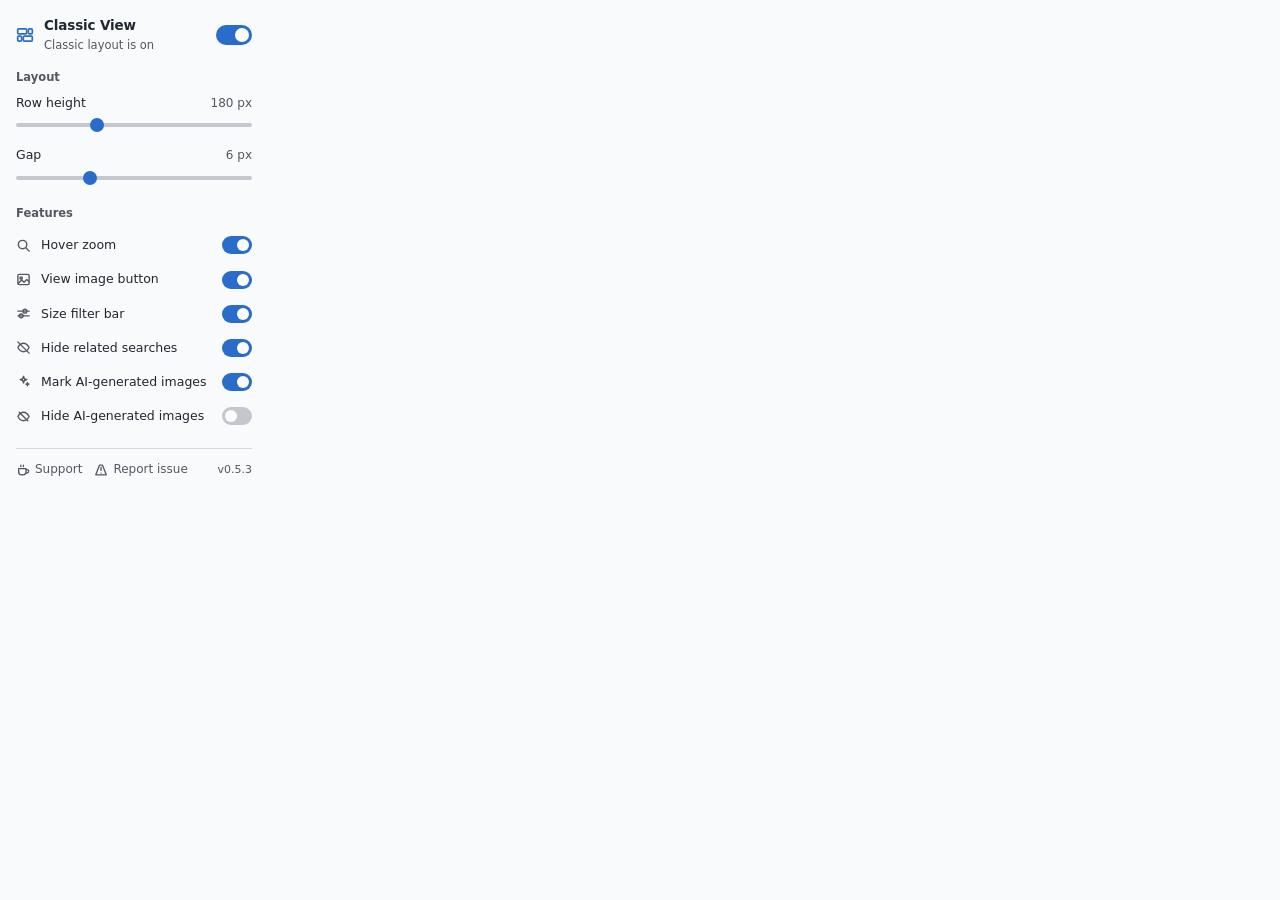
<file: popup.html>
<!doctype html>
<html lang="en">
<head>
<meta charset="utf-8">
<title>Classic Rows</title>
<link rel="stylesheet" href="popup.css">
</head>
<body class="is-loading">

<header class="top">
  <div class="brand">
    <svg width="18" height="18" viewBox="0 0 16 16" fill="none" stroke="currentColor" stroke-width="1.5" aria-hidden="true">
      <rect x="1.5" y="2.5" width="8" height="4.5" rx="1"/>
      <rect x="11" y="2.5" width="3.5" height="4.5" rx="1"/>
      <rect x="1.5" y="9" width="3.5" height="4.5" rx="1"/>
      <rect x="6.5" y="9" width="8" height="4.5" rx="1"/>
    </svg>
    <div>
      <h1>Classic View</h1>
      <p id="status" aria-live="polite"></p>
    </div>
  </div>
  <label class="switch">
    <input type="checkbox" id="master" role="switch" aria-label="Enable classic layout">
    <span class="track" aria-hidden="true"></span>
  </label>
</header>

<main>
  <section class="group" aria-label="Layout">
    <h2 class="group-label">Layout</h2>

    <div class="slider-row">
      <div class="slider-head">
        <label for="rowH">Row height</label>
        <output id="rowHVal" for="rowH">180 px</output>
      </div>
      <input type="range" id="rowH" min="120" max="300" step="10" value="180">
    </div>

    <div class="slider-row">
      <div class="slider-head">
        <label for="gap">Gap</label>
        <output id="gapVal" for="gap">6 px</output>
      </div>
      <input type="range" id="gap" min="0" max="20" step="1" value="6">
    </div>
  </section>

  <section class="group" aria-label="Features">
    <h2 class="group-label">Features</h2>

    <label class="feature">
      <svg width="15" height="15" viewBox="0 0 16 16" fill="none" stroke="currentColor" stroke-width="1.5" stroke-linecap="round" aria-hidden="true">
        <circle cx="7" cy="7" r="4.5"/>
        <path d="M10.5 10.5 14 14"/>
      </svg>
      <span class="row-text">Hover zoom</span>
      <span class="switch small">
        <input type="checkbox" id="zoom" role="switch" aria-label="Hover zoom">
        <span class="track" aria-hidden="true"></span>
      </span>
    </label>

    <label class="feature">
      <svg width="15" height="15" viewBox="0 0 16 16" fill="none" stroke="currentColor" stroke-width="1.5" stroke-linecap="round" stroke-linejoin="round" aria-hidden="true">
        <rect x="2" y="2.5" width="12" height="11" rx="1.5"/>
        <circle cx="5.5" cy="6.5" r="1.25"/>
        <path d="m2.5 12 3.5-3.5 2.5 2.5 3-3 2 2"/>
      </svg>
      <span class="row-text">View image button</span>
      <span class="switch small">
        <input type="checkbox" id="viewBtn" role="switch" aria-label="View image button">
        <span class="track" aria-hidden="true"></span>
      </span>
    </label>

    <label class="feature">
      <svg width="15" height="15" viewBox="0 0 16 16" fill="none" stroke="currentColor" stroke-width="1.5" stroke-linecap="round" aria-hidden="true">
        <path d="M2 5.5h12"/>
        <circle cx="9.5" cy="5.5" r="2"/>
        <path d="M2 10.5h12"/>
        <circle cx="5.5" cy="10.5" r="2"/>
      </svg>
      <span class="row-text">Size filter bar</span>
      <span class="switch small">
        <input type="checkbox" id="filters" role="switch" aria-label="Size filter bar">
        <span class="track" aria-hidden="true"></span>
      </span>
    </label>

    <label class="feature">
      <svg width="15" height="15" viewBox="0 0 16 16" fill="none" stroke="currentColor" stroke-width="1.5" stroke-linecap="round" stroke-linejoin="round" aria-hidden="true">
        <path d="M2 8s2.5-4.5 6-4.5 6 4.5 6 4.5-2.5 4.5-6 4.5S2 8 2 8Z"/>
        <path d="m2 2 12 12"/>
      </svg>
      <span class="row-text">Hide related searches</span>
      <span class="switch small">
        <input type="checkbox" id="hideRelated" role="switch" aria-label="Hide related searches">
        <span class="track" aria-hidden="true"></span>
      </span>
    </label>

    <label class="feature">
      <svg width="15" height="15" viewBox="0 0 16 16" fill="none" stroke="currentColor" stroke-width="1.5" stroke-linecap="round" stroke-linejoin="round" aria-hidden="true">
        <path d="M8 2.5 8.9 5.1 11.5 6 8.9 6.9 8 9.5 7.1 6.9 4.5 6 7.1 5.1 8 2.5Z"/>
        <path d="M12.2 9.2 12.6 10.4 13.8 10.8 12.6 11.2 12.2 12.4 11.8 11.2 10.6 10.8 11.8 10.4 12.2 9.2Z"/>
      </svg>
      <span class="row-text">Mark AI-generated images</span>
      <span class="switch small">
        <input type="checkbox" id="aiBadge" role="switch" aria-label="Show AI badge on detected AI-generated images">
        <span class="track" aria-hidden="true"></span>
      </span>
    </label>

    <label class="feature">
      <svg width="15" height="15" viewBox="0 0 16 16" fill="none" stroke="currentColor" stroke-width="1.5" stroke-linecap="round" stroke-linejoin="round" aria-hidden="true">
        <path d="M2 8s2.5-4.5 6-4.5 6 4.5 6 4.5-2.5 4.5-6 4.5S2 8 2 8Z"/>
        <path d="m3.5 3.5 9 9"/>
      </svg>
      <span class="row-text">Hide AI-generated images</span>
      <span class="switch small">
        <input type="checkbox" id="hideAi" role="switch" aria-label="Hide detected AI-generated images">
        <span class="track" aria-hidden="true"></span>
      </span>
    </label>
  </section>
</main>

<footer>
  <div class="footer-actions">
    <a class="footer-action kofi" href="https://ko-fi.com/hsr" target="_blank" rel="noopener">
      <svg width="14" height="14" viewBox="0 0 16 16" fill="none" stroke="currentColor" stroke-width="1.5" stroke-linecap="round" stroke-linejoin="round" aria-hidden="true">
        <path d="M3 6.5h8.5V10a3.5 3.5 0 0 1-3.5 3.5h-1.5A3.5 3.5 0 0 1 3 10V6.5Z"/>
        <path d="M11.5 7.5h1a2 2 0 0 1 0 4h-1"/>
        <path d="M5.5 2.5v1.5M8.5 2.5v1.5"/>
      </svg>
      <span>Support</span>
    </a>
    <button class="footer-action report" id="reportIssue" type="button">
      <svg width="14" height="14" viewBox="0 0 16 16" fill="none" stroke="currentColor" stroke-width="1.5" stroke-linecap="round" stroke-linejoin="round" aria-hidden="true">
        <path d="M8 5v3.5"/>
        <path d="M8 11.5h.01"/>
        <path d="M6.25 2.5h3.5L14 13.5H2L6.25 2.5Z"/>
      </svg>
      <span>Report issue</span>
    </button>
  </div>
  <span class="version" id="version"></span>
</footer>

<script src="popup.js"></script>
</body>
</html>
</file>
<file: popup.css>
/* Hallmark · component: settings-popup · genre: modern-minimal · theme: Cobalt (dual-scheme)
 * states: default · hover · focus · active · disabled · loading · error · success
 * contrast: pass (46–50)
 * Hallmark · pre-emit critique: P5 H4 E4 S4 R5 V4
 *
 * Token contract: every colour/font below references these variables.
 * The system font stack is deliberate — an extension popup is browser
 * chrome, MV3 CSP forbids remote fonts, and the native stack renders
 * instantly with no FOUT.
 */

:root {
  color-scheme: light dark;
  --font-ui: system-ui, -apple-system, "Segoe UI", Roboto, sans-serif;

  --space-1: 4px;
  --space-2: 8px;
  --space-3: 12px;
  --space-4: 16px;

  --radius: 6px;
  --dur: 120ms;
  --ease-out: cubic-bezier(0.16, 1, 0.3, 1);

  --color-paper: oklch(98.5% 0.002 260);
  --color-surface: oklch(95% 0.005 260);
  --color-ink: oklch(27% 0.02 260);
  --color-muted: oklch(46% 0.015 260);
  --color-rule: oklch(88.5% 0.006 260);
  --color-track: oklch(83% 0.008 260);
  --color-thumb: oklch(99% 0 0);
  --color-accent: oklch(54% 0.16 258);
  --color-accent-ink: oklch(99% 0 0);
  --color-focus: var(--color-accent);
  --color-error: oklch(55% 0.19 25);
}

@media (prefers-color-scheme: dark) {
  :root {
    --color-paper: oklch(23% 0.015 260);
    --color-surface: oklch(28.5% 0.015 260);
    --color-ink: oklch(90% 0.01 260);
    --color-muted: oklch(70% 0.01 260);
    --color-rule: oklch(37% 0.015 260);
    --color-track: oklch(43% 0.015 260);
    --color-thumb: oklch(92% 0.005 260);
    --color-accent: oklch(80% 0.11 250);
    --color-accent-ink: oklch(22% 0.02 260);
    --color-error: oklch(72% 0.14 25);
  }
}

* {
  box-sizing: border-box;
}

body {
  margin: 0;
  width: 268px;
  padding: var(--space-4) var(--space-4) var(--space-3);
  background: var(--color-paper);
  color: var(--color-ink);
  font-family: var(--font-ui);
  font-size: 13px;
  line-height: 1.45;
  -webkit-font-smoothing: antialiased;
}

.sr-only {
  position: absolute;
  width: 1px;
  height: 1px;
  overflow: hidden;
  clip: rect(0 0 0 0);
  white-space: nowrap;
}

:focus-visible {
  outline: 2px solid var(--color-focus);
  outline-offset: 2px;
  border-radius: var(--radius);
}

/* --- header ---------------------------------------------------------- */

.top {
  display: flex;
  align-items: center;
  justify-content: space-between;
  gap: var(--space-3);
}

.brand {
  display: flex;
  align-items: center;
  gap: 10px;
  min-width: 0;
}

.brand svg {
  flex: none;
  color: var(--color-accent);
}

.brand h1 {
  margin: 0;
  font-size: 13.5px;
  font-weight: 600;
  letter-spacing: -0.01em;
  font-style: normal;
}

#status {
  margin: 1px 0 0;
  min-height: 1lh; /* stable height — status swaps never shift layout */
  font-size: 11.5px;
  color: var(--color-muted);
  transition: color var(--dur) var(--ease-out);
}

#status.is-ok {
  color: var(--color-accent);
}

#status.is-error {
  color: var(--color-error);
}

/* --- switch ------------------------------------------------------------ */

.switch {
  position: relative;
  display: inline-flex;
  flex: none;
  width: 36px;
  height: 20px;
  cursor: pointer;
}

.switch.small {
  width: 30px;
  height: 18px;
}

.switch input {
  position: absolute;
  inset: 0;
  margin: 0;
  opacity: 0;
  cursor: pointer;
}

.switch .track {
  position: relative;
  width: 100%;
  height: 100%;
  border-radius: 999px;
  background: var(--color-track);
  transition: background-color var(--dur) var(--ease-out);
  pointer-events: none;
}

.switch .track::before {
  content: "";
  position: absolute;
  top: 3px;
  left: 3px;
  width: 14px;
  height: 14px;
  border-radius: 50%;
  background: var(--color-thumb);
  transition: transform var(--dur) var(--ease-out);
}

.switch.small .track::before {
  width: 12px;
  height: 12px;
}

.switch input:checked + .track {
  background: var(--color-accent);
}

.switch input:checked + .track::before {
  transform: translateX(16px);
}

.switch.small input:checked + .track::before {
  transform: translateX(12px);
}

.switch input:focus-visible + .track,
.switch.is-focus .track {
  outline: 2px solid var(--color-focus);
  outline-offset: 2px;
}

/* --- sections ----------------------------------------------------------- */

.group {
  margin-top: var(--space-4);
}

.group-label {
  margin: 0 0 var(--space-2);
  font-size: 11.5px;
  font-weight: 600;
  color: var(--color-muted);
  font-style: normal;
}

/* Sliders */

.slider-row + .slider-row {
  margin-top: 10px;
}

.slider-head {
  display: flex;
  align-items: baseline;
  justify-content: space-between;
  gap: var(--space-2);
  margin-bottom: 2px;
}

.slider-head label {
  font-size: 12.5px;
}

.slider-head output {
  font-size: 12px;
  color: var(--color-muted);
  font-variant-numeric: tabular-nums;
}

input[type="range"] {
  -webkit-appearance: none;
  appearance: none;
  display: block;
  width: 100%;
  height: 22px;
  margin: 0;
  padding: 0;
  background: transparent;
  cursor: pointer;
}

input[type="range"]::-webkit-slider-runnable-track {
  height: 4px;
  border-radius: 999px;
  background: var(--color-track);
}

input[type="range"]::-webkit-slider-thumb {
  -webkit-appearance: none;
  appearance: none;
  width: 14px;
  height: 14px;
  margin-top: -5px;
  border: none;
  border-radius: 50%;
  background: var(--color-accent);
  transition: transform 100ms var(--ease-out);
}

@media (hover: hover) {
  input[type="range"]:hover::-webkit-slider-thumb {
    transform: scale(1.1);
  }
}

input[type="range"]:focus-visible {
  outline: none; /* the ring moves to the thumb */
}

input[type="range"]:focus-visible::-webkit-slider-thumb,
input[type="range"].is-focus::-webkit-slider-thumb {
  outline: 2px solid var(--color-focus);
  outline-offset: 2px;
}

input[type="range"]:active::-webkit-slider-thumb,
input[type="range"].is-active::-webkit-slider-thumb {
  transform: scale(1.15);
  cursor: grabbing;
}

/* Feature rows */

.feature {
  display: flex;
  align-items: center;
  gap: 10px;
  margin: 0 calc(-1 * var(--space-2));
  padding: 7px var(--space-2);
  border-radius: var(--radius);
  cursor: pointer;
  transition: background-color var(--dur) var(--ease-out);
}

.feature + .feature {
  margin-top: 2px;
}

@media (hover: hover) {
  .feature:hover {
    background: var(--color-surface);
  }
}

.feature.is-hover {
  background: var(--color-surface);
}

.feature svg {
  flex: none;
  color: var(--color-muted);
}

.feature .row-text {
  flex: 1;
  min-width: 0;
  font-size: 12.5px;
  white-space: nowrap;
}

/* --- footer ------------------------------------------------------------- */

footer {
  display: flex;
  align-items: center;
  justify-content: space-between;
  gap: var(--space-2);
  margin-top: var(--space-4);
  padding-top: var(--space-3);
  border-top: 1px solid var(--color-rule);
}

.footer-actions {
  display: flex;
  align-items: center;
  gap: 12px;
  min-width: 0;
}

.footer-action {
  display: inline-flex;
  align-items: center;
  gap: 5px;
  margin: 0;
  padding: 0;
  border: 0;
  background: transparent;
  color: var(--color-muted);
  font: inherit;
  font-size: 12px;
  text-decoration: none;
  white-space: nowrap;
  transition: color var(--dur) var(--ease-out);
  cursor: pointer;
}

@media (hover: hover) {
  .footer-action:hover {
    color: var(--color-accent);
  }
}

.footer-action.is-hover {
  color: var(--color-accent);
}

.footer-action svg {
  flex: none;
}

.version {
  font-size: 11px;
  color: var(--color-muted);
  font-variant-numeric: tabular-nums;
}

/* --- global states -------------------------------------------------------- */

body.is-loading main,
body.is-loading footer {
  opacity: 0.5;
  pointer-events: none;
}

body.is-off .group,
body.is-off footer {
  opacity: 0.55;
  pointer-events: none;
}

body.is-off footer {
  /* the Ko-fi link stays readable but clearly inactive */
  opacity: 0.8;
  pointer-events: auto;
}

@media (prefers-reduced-motion: reduce) {
  *,
  *::before,
  *::after {
    transition: none !important;
  }
}
</file>
